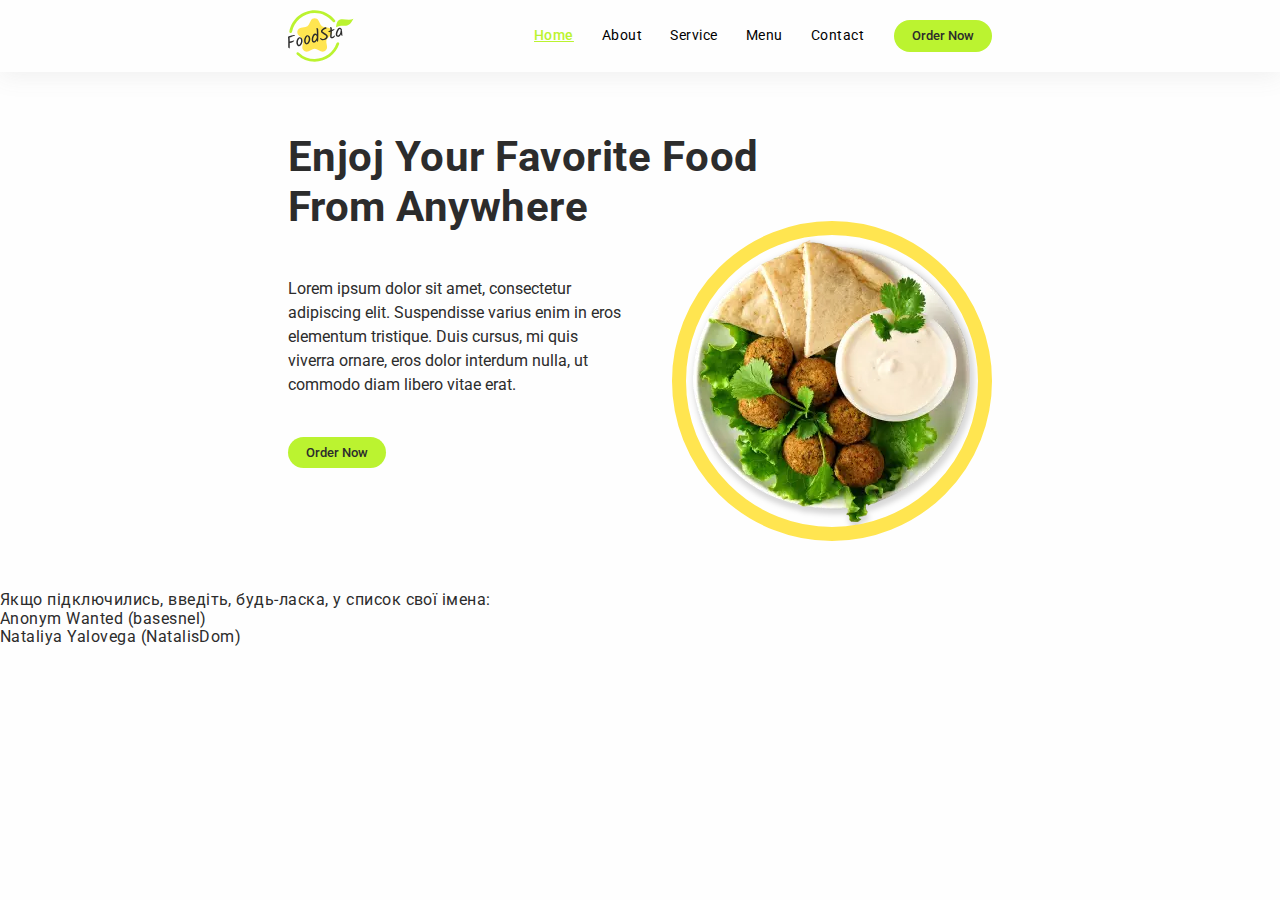
<file: index.html>
<!DOCTYPE html>
<html lang="en">
  <head>
    <meta charset="UTF-8" />
    <meta http-equiv="X-UA-Compatible" content="IE=edge" />
    <meta name="viewport" content="width=device-width, initial-scale=1.0" />
    <link
      href="https://fonts.googleapis.com/css2?family=Roboto:wght@400;500;700;900&display=swap"
      rel="stylesheet"
    />
    <link
      rel="stylesheet"
      href="https://cdnjs.cloudflare.com/ajax/libs/modern-normalize/0.6.0/modern-normalize.min.css"
    />
    <link rel="stylesheet" href="./css/main.min.css" />
    <link rel="shortcut icon" type="image/svg" href="./images/favicon.svg" />
    <title>Food Studio</title>
  </head>
  <body>
    <header class="page-header">
      <div class="page-header__wrapper">
        <nav class="main-nav">
          <a href="#" class="logo"
            ><svg class="logo__icon">
              <use href="./images/icons.svg#logo"></use>
            </svg>
          </a>
          <ul class="menu">
            <li class="menu__item">
              <a class="menu__link menu__link--current" href="#">home</a>
            </li>
            <li class="menu__item"><a class="menu__link" href="#">about</a></li>
            <li class="menu__item">
              <a class="menu__link" href="#">service</a>
            </li>
            <li class="menu__item"><a class="menu__link" href="#">menu</a></li>
            <li class="menu__item">
              <a class="menu__link" href="#">contact</a>
            </li>
          </ul>
          <button class="menu-open">
            <svg class="menu-open__icon">
              <use href="./images/icons.svg#menu"></use>
            </svg>
          </button>
        </nav>
        <button class="order" type="button">order now</button>
      </div>
    </header>
    <main>
      <section class="hero">
        <div class="hero__wrapper">
          <h1 class="hero__title">enjoj your favorite food from anywhere</h1>
          <p class="hero__txt">
            Lorem ipsum dolor sit amet, consectetur adipiscing elit. Suspendisse
            varius enim in eros elementum tristique. Duis cursus, mi quis
            viverra ornare, eros dolor interdum nulla, ut commodo diam libero
            vitae erat.
          </p>
          <button class="order" type="button">order now</button>
          <!-- Slide -->
          <div class="slide">
            <ul class="slide__list">
              <li class="slide__item">
                <div class="slide__card">
                  <img
                    class="slide__img"
                    width="292"
                    height="292"
                    srcset="
                      ./images/dish-1-1x.webp 1x,
                      ./images/dish-1-2x.webp 2x,
                      ./images/dish-1-3x.webp 3x
                    "
                    src="images/dish-1-1x.webp.webp"
                    alt="First dish"
                    sizes="(min-width: 1200px) 528px, (min-width: 768px) 292px, 292px"
                  />
                </div>
              </li>
              <li class="slide__item">
                <div class="slide__card">
                  <img
                    class="slide__img"
                    width="292"
                    height="292"
                    srcset="
                      ./images/dish-2-1x.webp 1x,
                      ./images/dish-2-2x.webp 2x,
                      ./images/dish-2-3x.webp 3x
                    "
                    src="images/dish-2-1x.webp.webp"
                    alt="Second dish"
                    sizes="(min-width: 1200px) 528px, (min-width: 768px) 292px, 292px"
                  />
                </div>
              </li>
              <li class="slide__item">
                <div class="slide__card">
                  <img
                    class="slide__img"
                    width="292"
                    height="292"
                    srcset="
                      ./images/dish-3-1x.webp 1x,
                      ./images/dish-3-2x.webp 2x,
                      ./images/dish-3-3x.webp 3x
                    "
                    src="images/dish-3-1x.webp.webp"
                    alt="First dish"
                    sizes="(min-width: 1200px) 528px, (min-width: 768px) 292px, 292px"
                  />
                </div>
              </li>
            </ul>
          </div>
        </div>
      </section>
    </main>

    <p>Якщо підключились, введіть, будь-ласка, у список свої імена:</p>
    <ul>
      <li>Anonym Wanted (basesnel)</li>
      <li>Nataliya Yalovega (NatalisDom)</li>
    </ul>
  </body>
</html>
</file>
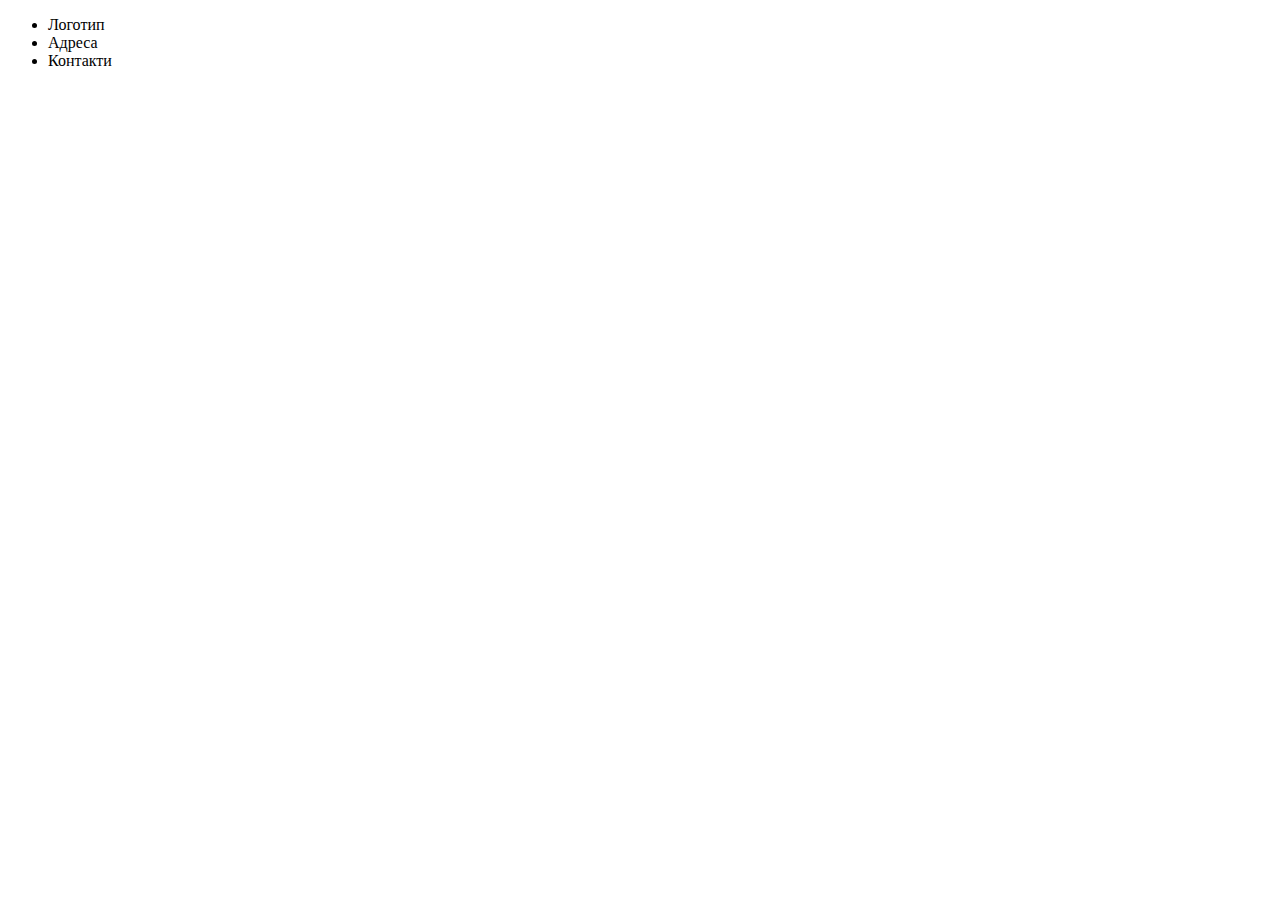
<file: footer-test.html>
<!DOCTYPE html>
<html lang="en">
<head>
    <meta charset="UTF-8">
    <meta http-equiv="X-UA-Compatible" content="IE=edge">
    <meta name="viewport" content="width=device-width, initial-scale=1.0">
    <title>Document</title>
</head>
<body>
    <footer>
        <ul>
            <li>Логотип</li>
            <li>Адреса</li>
            <li>Контакти</li>
        </ul>
    </footer>
</body>
</html>
</file>
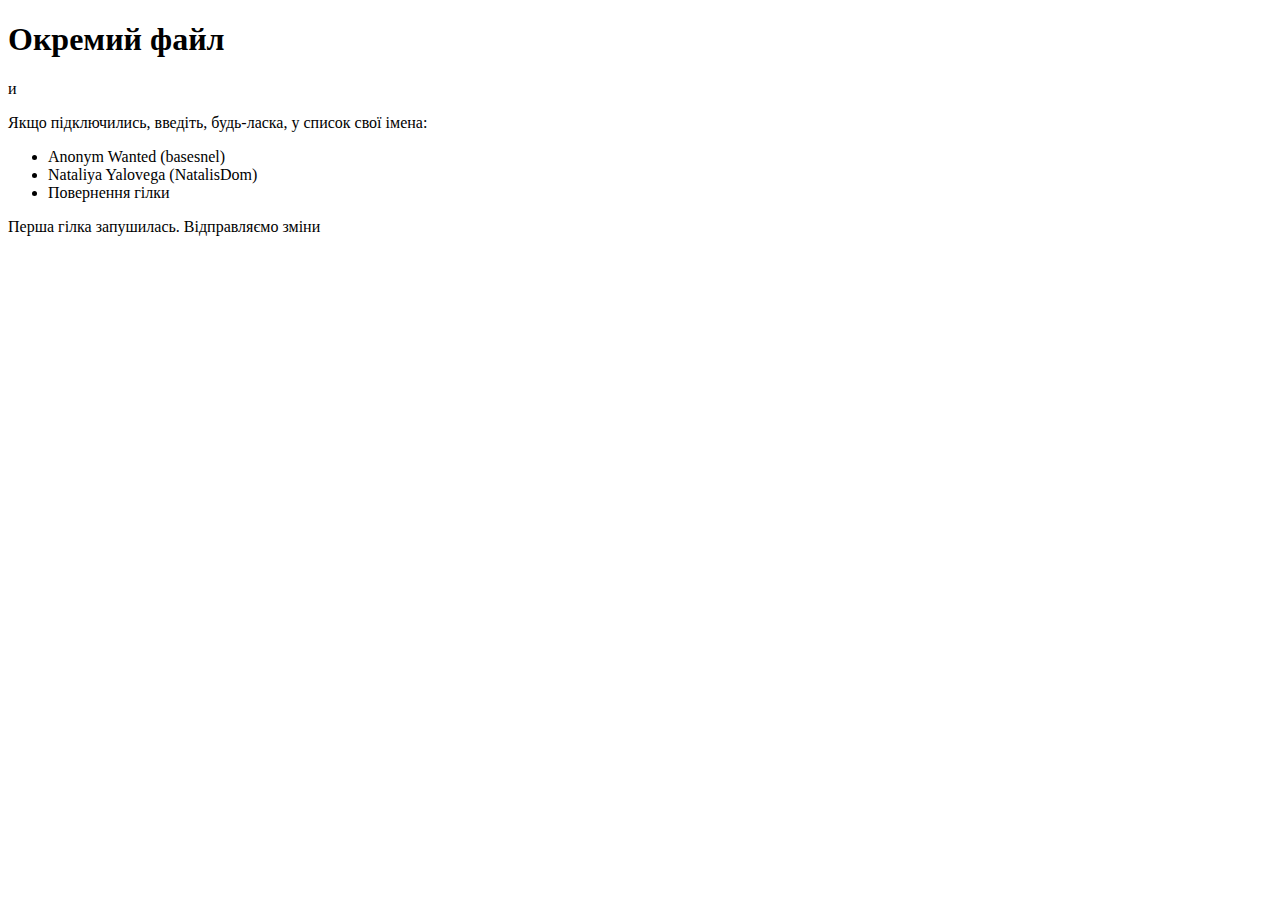
<file: natalis-test.html>
<!DOCTYPE html>
<html lang="en">
<head>
    <meta charset="UTF-8">
    <meta http-equiv="X-UA-Compatible" content="IE=edge">
    <meta name="viewport" content="width=device-width, initial-scale=1.0">
    <title>Document</title>
</head>
<body>
    <h1>Окремий файл</h1>и</h1>
    <p>Якщо підключились, введіть, будь-ласка, у список свої імена:</p>
    <ul>
      <li>Anonym Wanted (basesnel)</li>
      <li>Nataliya Yalovega (NatalisDom)</li>
      <li>Повернення гілки</li>
    </ul>
    <p>Перша гілка запушилась. Відправляємо зміни</p>
</body>
</html>
</file>
<file: css/main.min.css>
body{font-family:"Roboto","sans-serif";letter-spacing:.03em;background-color:#fefefe;color:#2c2c2c}h1,h2,h3,h4,h5,h6,ul,p,figure{margin:0}ul{padding-left:0}.no-gap{display:block}.hero__wrapper,.page-header__wrapper{margin:0 auto;padding:0 20px}@media screen and (min-width: 480px){.hero__wrapper,.page-header__wrapper{width:480px}}@media screen and (min-width: 768px){.hero__wrapper,.page-header__wrapper{width:768px;padding:0 32px}}.hero__title{margin-bottom:28px;font-weight:700;font-size:28px;line-height:1.17em;text-transform:capitalize}.hero__txt{margin-bottom:28px;font-weight:400;font-size:14px;line-height:1.14em}.slide__list,.menu{list-style:none}.menu__link,.logo{text-decoration:none}.slide__img,.menu-open__icon,.logo__icon{display:block;max-width:100%;height:auto}.order{border:0;padding:6px 18px;font-family:inherit;font-weight:500;font-size:13px;line-height:1.5em;text-transform:capitalize;color:#2c2c2c;border-radius:30px;cursor:pointer}.page-header{box-shadow:0px 4px 24px rgba(105,105,105,.1)}.page-header__wrapper{display:flex;gap:30px;align-items:center}.hero{padding-top:60px;padding-bottom:50px}.hero__wrapper{position:relative}@media screen and (min-width: 768px){.hero__title{max-width:537px;margin-bottom:44px;font-size:42px;line-height:1.2em}}.hero__txt{line-height:1.5em}@media screen and (min-width: 768px){.hero__txt{max-width:336px;margin-bottom:40px;font-size:16px;letter-spacing:0}}.main-nav{display:flex;justify-content:space-between;flex-grow:1}.logo{display:block;padding:10px 0}.logo__icon{width:66px;height:52px}.menu-open{border:0;padding:0;background-color:rgba(0,0,0,0);cursor:pointer}@media screen and (min-width: 768px){.menu-open{display:none}}.menu-open__icon{width:28px;height:28px;fill:#7eb101;transition:fill 250ms cubic-bezier(0.4, 0, 0.2, 1)}.menu-open:hover .menu-open__icon,.menu-open:focus .menu-open__icon{fill:#ffe550}.menu__link{display:block;padding:28px 0;font-weight:400;color:#000;font-size:14px;line-height:1.14;text-transform:capitalize;transition:color 250ms cubic-bezier(0.4, 0, 0.2, 1)}.menu__link--current,.menu__link:hover{font-weight:500;color:#bbf330;text-decoration:underline}.page-header .menu{display:none}@media screen and (min-width: 768px){.page-header .menu{display:flex;gap:28px}}.order{background-color:#bbf330}@media screen and (min-width: 768px){.order{margin-bottom:73px}}.page-header .order{display:none}@media screen and (min-width: 768px){.page-header .order{display:inherit;margin:0}}.slide{display:none;position:absolute;right:32px;bottom:0;border:14px solid #ffe550;border-radius:292px;width:320px;height:320px;overflow:hidden}@media screen and (min-width: 768px){.slide{display:block}}.slide__list{display:flex;position:relative;-webkit-animation:hero-slide;animation:hero-slide;-webkit-animation-duration:3s;animation-duration:3s;-webkit-animation-timing-function:cubic-bezier(0.4, 0, 0.2, 1);animation-timing-function:cubic-bezier(0.4, 0, 0.2, 1);-webkit-animation-iteration-count:infinite;animation-iteration-count:infinite;-webkit-animation-direction:alternate;animation-direction:alternate;-webkit-animation-play-state:paused;animation-play-state:paused}.slide__list:hover{-webkit-animation-play-state:running;animation-play-state:running}.slide__card{width:292px}@-webkit-keyframes hero-slide{0%{left:0}20%{left:0}40%{left:-292px}60%{left:-292px}80%{left:-582px}100%{left:-582px}}@keyframes hero-slide{0%{left:0}20%{left:0}40%{left:-292px}60%{left:-292px}80%{left:-582px}100%{left:-582px}}/*# sourceMappingURL=main.min.css.map */
</file>
